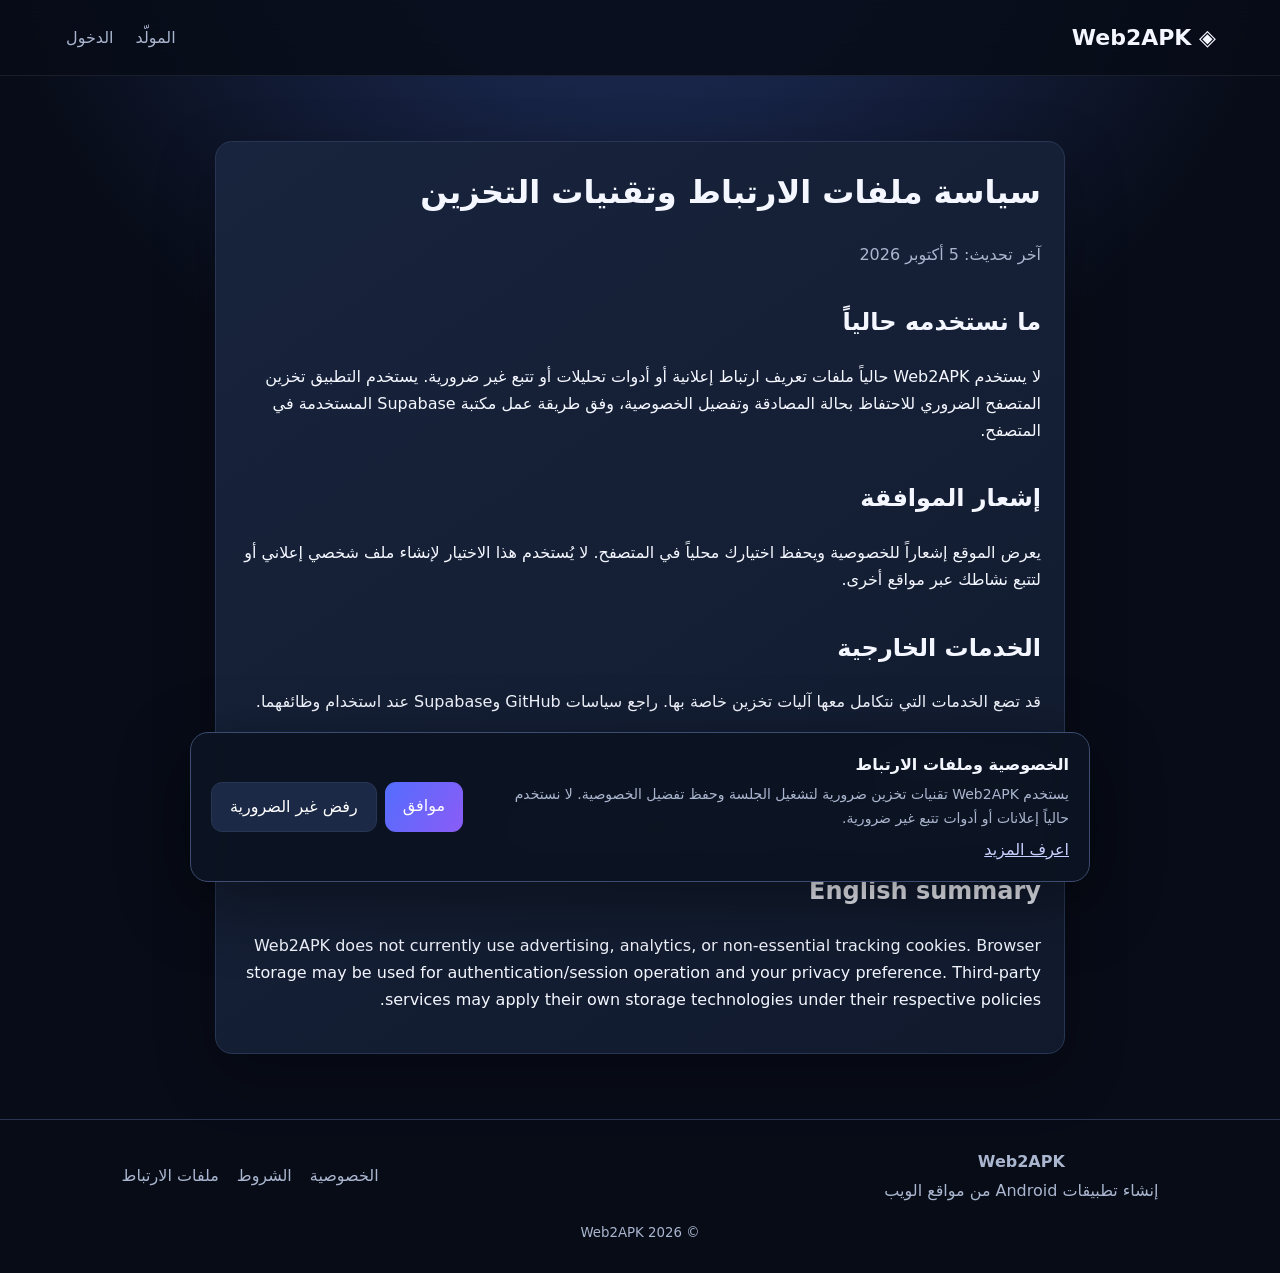
<file: cookies.html>
<!doctype html>
<html lang="ar" dir="rtl">
<head>
<meta charset="utf-8"><meta name="viewport" content="width=device-width,initial-scale=1">
<title>سياسة ملفات الارتباط — Web2APK</title>
<link rel="stylesheet" href="assets/css/style.css">
<link rel="stylesheet" href="assets/css/modern.css"></head>
<body>
<header><a class="brand" href="index.html">◈ Web2APK</a><nav><a href="generator.html">المولّد</a><a href="login.html">الدخول</a></nav></header>
<main class="wrap legal-page panel">
<h1>سياسة ملفات الارتباط وتقنيات التخزين</h1>
<p class="muted">آخر تحديث: 5 أكتوبر 2026</p>
<h2>ما نستخدمه حالياً</h2>
<p>لا يستخدم Web2APK حالياً ملفات تعريف ارتباط إعلانية أو أدوات تحليلات أو تتبع غير ضرورية. يستخدم التطبيق تخزين المتصفح الضروري للاحتفاظ بحالة المصادقة وتفضيل الخصوصية، وفق طريقة عمل مكتبة Supabase المستخدمة في المتصفح.</p>
<h2>إشعار الموافقة</h2>
<p>يعرض الموقع إشعاراً للخصوصية ويحفظ اختيارك محلياً في المتصفح. لا يُستخدم هذا الاختيار لإنشاء ملف شخصي إعلاني أو لتتبع نشاطك عبر مواقع أخرى.</p>
<h2>الخدمات الخارجية</h2>
<p>قد تضع الخدمات التي نتكامل معها آليات تخزين خاصة بها. راجع سياسات GitHub وSupabase عند استخدام وظائفهما.</p>
<h2>تغيير الاختيار</h2>
<p>يمكنك حذف بيانات الموقع من إعدادات المتصفح لإعادة إظهار إشعار الخصوصية.</p>
<h2>English summary</h2>
<p>Web2APK does not currently use advertising, analytics, or non-essential tracking cookies. Browser storage may be used for authentication/session operation and your privacy preference. Third-party services may apply their own storage technologies under their respective policies.</p>
</main>
<script src="assets/js/site-ui.js" defer></script>
</body></html>
</file>
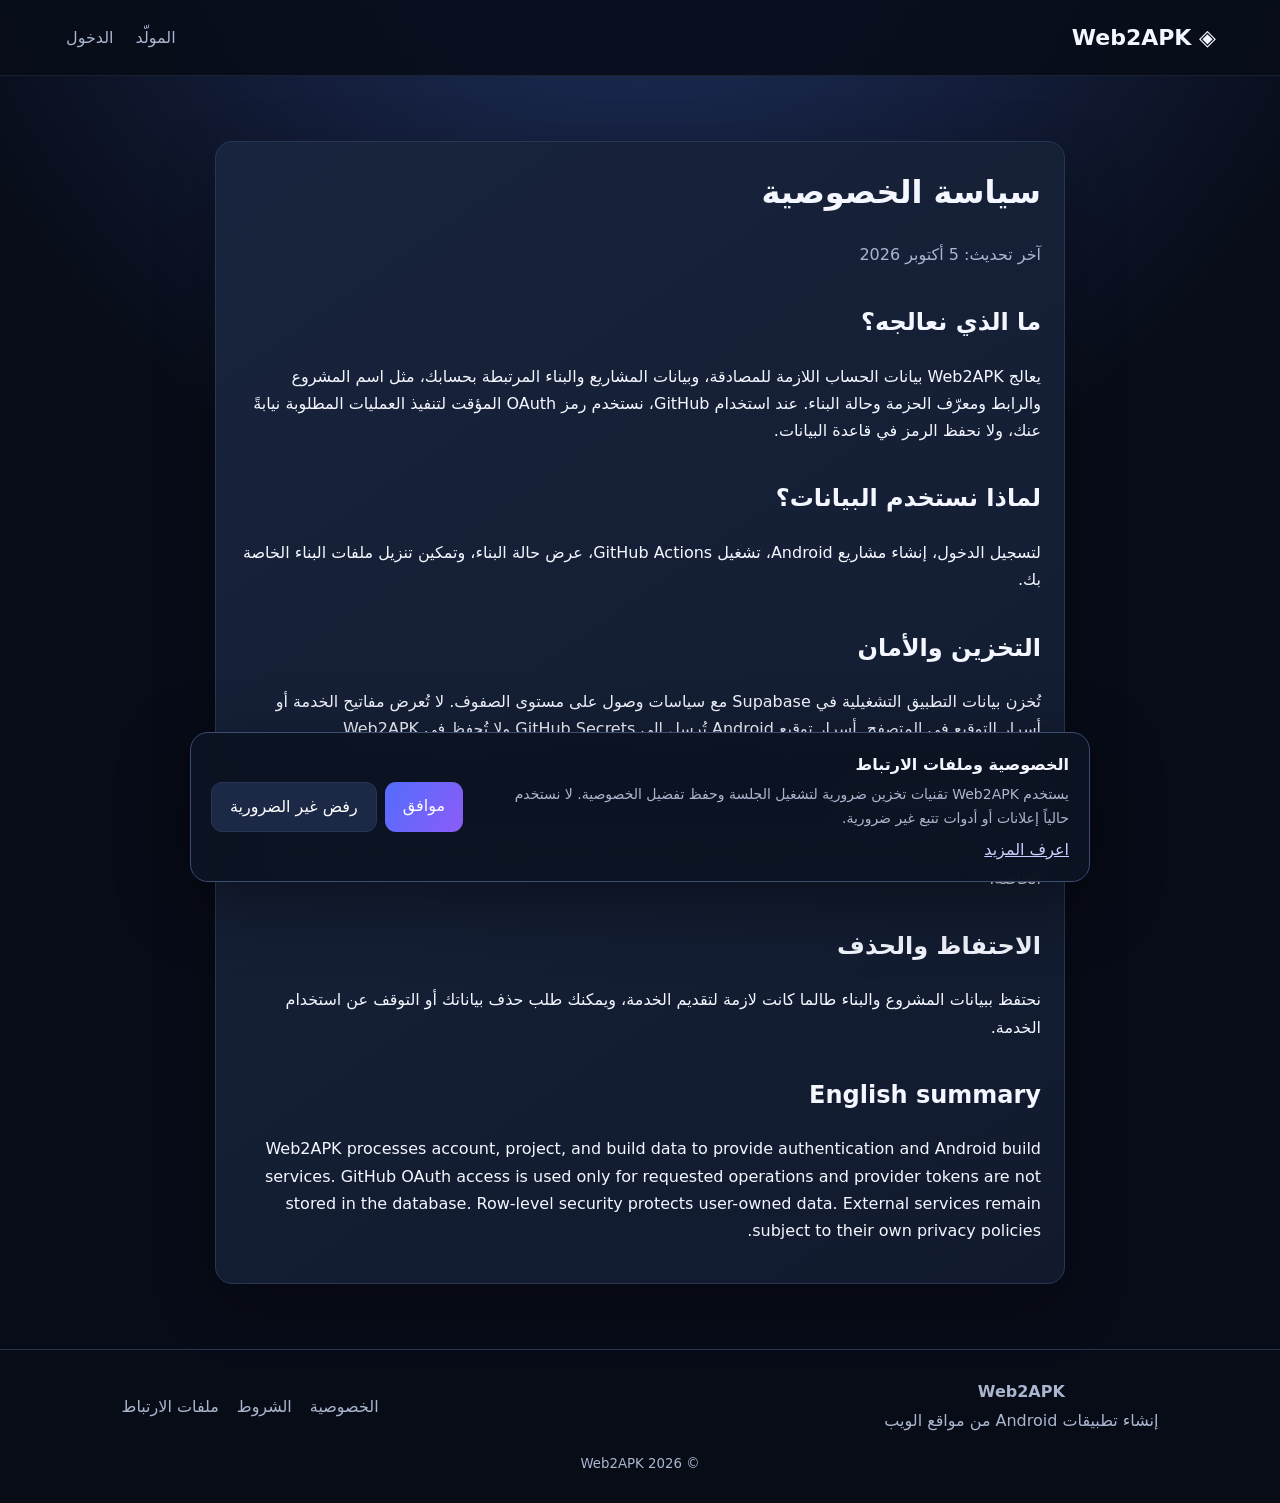
<file: privacy.html>
<!doctype html>
<html lang="ar" dir="rtl">
<head>
<meta charset="utf-8"><meta name="viewport" content="width=device-width,initial-scale=1">
<title>سياسة الخصوصية — Web2APK</title>
<link rel="stylesheet" href="assets/css/style.css">
<link rel="stylesheet" href="assets/css/modern.css"></head>
<body>
<header><a class="brand" href="index.html">◈ Web2APK</a><nav><a href="generator.html">المولّد</a><a href="login.html">الدخول</a></nav></header>
<main class="wrap legal-page panel">
<h1>سياسة الخصوصية</h1>
<p class="muted">آخر تحديث: 5 أكتوبر 2026</p>
<h2>ما الذي نعالجه؟</h2>
<p>يعالج Web2APK بيانات الحساب اللازمة للمصادقة، وبيانات المشاريع والبناء المرتبطة بحسابك، مثل اسم المشروع والرابط ومعرّف الحزمة وحالة البناء. عند استخدام GitHub، نستخدم رمز OAuth المؤقت لتنفيذ العمليات المطلوبة نيابةً عنك، ولا نحفظ الرمز في قاعدة البيانات.</p>
<h2>لماذا نستخدم البيانات؟</h2>
<p>لتسجيل الدخول، إنشاء مشاريع Android، تشغيل GitHub Actions، عرض حالة البناء، وتمكين تنزيل ملفات البناء الخاصة بك.</p>
<h2>التخزين والأمان</h2>
<p>تُخزن بيانات التطبيق التشغيلية في Supabase مع سياسات وصول على مستوى الصفوف. لا تُعرض مفاتيح الخدمة أو أسرار التوقيع في المتصفح. أسرار توقيع Android تُرسل إلى GitHub Secrets ولا تُحفظ في Web2APK.</p>
<h2>المواقع الخارجية</h2>
<p>قد يتعامل Web2APK مع GitHub وSupabase والموقع الذي تختاره لإنشاء التطبيق. تخضع هذه الخدمات لسياساتها الخاصة.</p>
<h2>الاحتفاظ والحذف</h2>
<p>نحتفظ ببيانات المشروع والبناء طالما كانت لازمة لتقديم الخدمة، ويمكنك طلب حذف بياناتك أو التوقف عن استخدام الخدمة.</p>
<h2>English summary</h2>
<p>Web2APK processes account, project, and build data to provide authentication and Android build services. GitHub OAuth access is used only for requested operations and provider tokens are not stored in the database. Row-level security protects user-owned data. External services remain subject to their own privacy policies.</p>
</main>
<script src="assets/js/site-ui.js" defer></script>
</body></html>
</file>
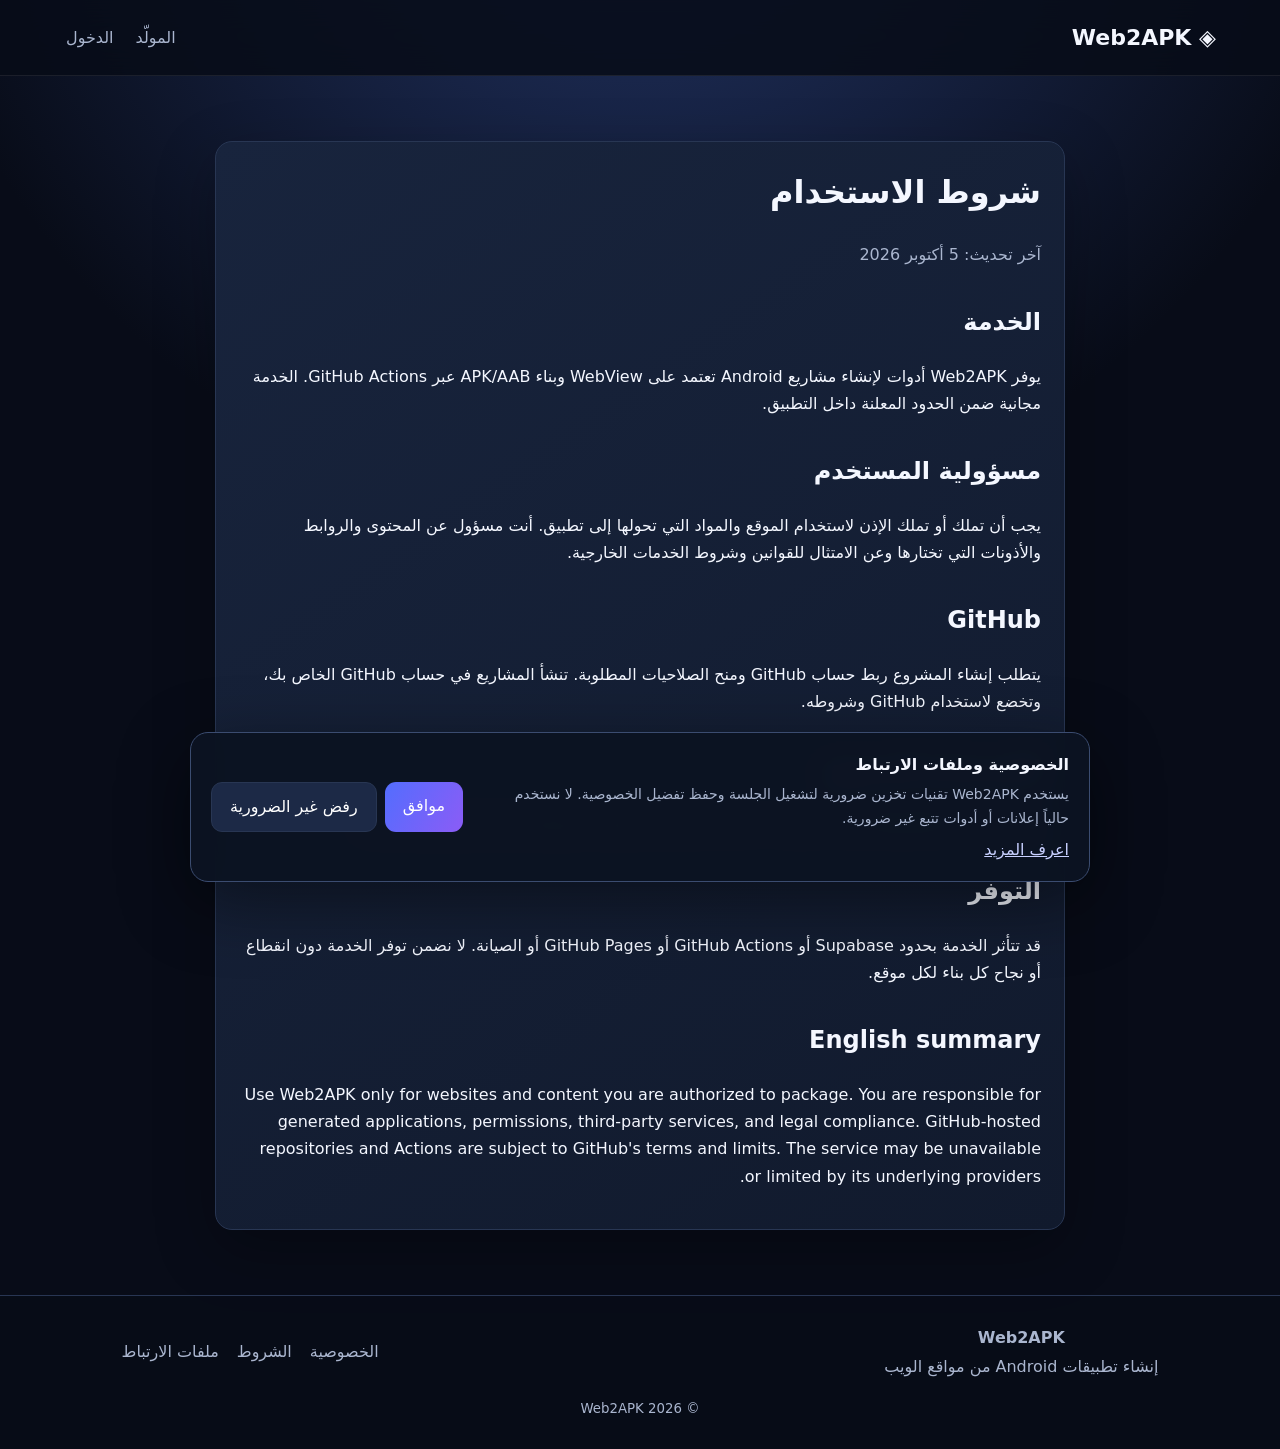
<file: terms.html>
<!doctype html>
<html lang="ar" dir="rtl">
<head>
<meta charset="utf-8"><meta name="viewport" content="width=device-width,initial-scale=1">
<title>شروط الاستخدام — Web2APK</title>
<link rel="stylesheet" href="assets/css/style.css">
<link rel="stylesheet" href="assets/css/modern.css"></head>
<body>
<header><a class="brand" href="index.html">◈ Web2APK</a><nav><a href="generator.html">المولّد</a><a href="login.html">الدخول</a></nav></header>
<main class="wrap legal-page panel">
<h1>شروط الاستخدام</h1>
<p class="muted">آخر تحديث: 5 أكتوبر 2026</p>
<h2>الخدمة</h2>
<p>يوفر Web2APK أدوات لإنشاء مشاريع Android تعتمد على WebView وبناء APK/AAB عبر GitHub Actions. الخدمة مجانية ضمن الحدود المعلنة داخل التطبيق.</p>
<h2>مسؤولية المستخدم</h2>
<p>يجب أن تملك أو تملك الإذن لاستخدام الموقع والمواد التي تحولها إلى تطبيق. أنت مسؤول عن المحتوى والروابط والأذونات التي تختارها وعن الامتثال للقوانين وشروط الخدمات الخارجية.</p>
<h2>GitHub</h2>
<p>يتطلب إنشاء المشروع ربط حساب GitHub ومنح الصلاحيات المطلوبة. تنشأ المشاريع في حساب GitHub الخاص بك، وتخضع لاستخدام GitHub وشروطه.</p>
<h2>الاستخدام الممنوع</h2>
<p>يُمنع استخدام Web2APK لإنشاء تطبيقات ضارة أو احتيالية أو لانتهاك حقوق الغير أو تجاوز ضوابط الأمان.</p>
<h2>التوفر</h2>
<p>قد تتأثر الخدمة بحدود Supabase أو GitHub Actions أو GitHub Pages أو الصيانة. لا نضمن توفر الخدمة دون انقطاع أو نجاح كل بناء لكل موقع.</p>
<h2>English summary</h2>
<p>Use Web2APK only for websites and content you are authorized to package. You are responsible for generated applications, permissions, third-party services, and legal compliance. GitHub-hosted repositories and Actions are subject to GitHub's terms and limits. The service may be unavailable or limited by its underlying providers.</p>
</main>
<script src="assets/js/site-ui.js" defer></script>
</body></html>
</file>
<file: assets/css/style.css>
:root{color-scheme:dark;--bg:#0b1020;--panel:#17223a;--line:#293653;--text:#eef2ff;--muted:#a7b3cc;--accent:#6478ff}*{box-sizing:border-box}body{margin:0;background:radial-gradient(circle at 50% -10%,#24325f,var(--bg) 55%);color:var(--text);font:16px/1.7 system-ui,sans-serif;min-height:100vh}a{color:inherit;text-decoration:none}header{display:flex;justify-content:space-between;align-items:center;gap:18px;padding:18px 5%;border-bottom:1px solid var(--line);background:#0b1020dd}header nav{display:flex;gap:18px;flex-wrap:wrap;color:var(--muted)}.brand{font-size:22px;font-weight:800}.hero,.wrap{width:min(1000px,90%);margin:65px auto}.hero{text-align:center}.hero h1{font-size:clamp(38px,6vw,64px);line-height:1.2}.hero>p{font-size:19px;color:var(--muted);max-width:720px;margin:20px auto 30px}.btn,button{display:inline-flex;justify-content:center;border:1px solid var(--line);border-radius:11px;padding:10px 18px;background:#1c2946;color:white;font:inherit;cursor:pointer}.primary{background:linear-gradient(120deg,#536dfe,#8b5cf6);border:0}.cards{display:grid;grid-template-columns:repeat(auto-fit,minmax(210px,1fr));gap:16px;margin-top:38px}.cards article,.panel{background:linear-gradient(145deg,#18243d,#111a2d);border:1px solid var(--line);border-radius:17px;padding:23px}.cards p,.muted{color:var(--muted)}.wrap h1{margin-top:0}.grid{display:grid;grid-template-columns:repeat(2,minmax(0,1fr));gap:17px}.grid>label,.narrow form label{display:flex;flex-direction:column;gap:6px}.narrow form input{width:100%;margin-top:5px;padding:11px;border:1px solid var(--line);border-radius:9px;background:#0b1427;color:white;font:inherit}.divider{text-align:center;color:var(--muted);margin:14px 0}.grid input:not([type=checkbox]){width:100%;padding:11px;border:1px solid var(--line);border-radius:9px;background:#0b1427;color:white;font:inherit}.grid fieldset,.grid button,.grid>p{grid-column:1/-1}.grid fieldset{border:1px solid var(--line);border-radius:10px;display:flex;gap:20px;flex-wrap:wrap}.narrow{width:min(500px,90%);margin:90px auto}.narrow button{width:100%;margin:8px 0}.hidden{display:none!important}footer{text-align:center;color:var(--muted);padding:30px}@media(max-width:650px){header{flex-wrap:wrap}.grid{grid-template-columns:1fr}.hero,.wrap{margin:38px auto}}
.divider{text-align:center;color:var(--muted);margin:16px 0}.narrow form{display:grid;gap:14px}.narrow form label{display:grid;gap:6px}.narrow form input{width:100%;padding:11px;border:1px solid var(--line);border-radius:9px;background:#0b1427;color:white;font:inherit}.narrow form button{width:100%;margin:0}.narrow form.hidden{display:none}

/* Generator: package ID controls */
.package-row {
  display: flex;
  gap: 0.5rem;
  align-items: stretch;
}
.package-row input {
  flex: 1;
  min-width: 0;
}
#packageIdHint {
  display: block;
  margin-top: 0.35rem;
  opacity: 0.75;
  line-height: 1.5;
}
@media (max-width: 600px) {
  .package-row {
    flex-direction: column;
  }
}

.web-preview{margin-top:22px}.preview-head{display:flex;justify-content:space-between;align-items:center;gap:16px;flex-wrap:wrap}.preview-head h2{margin:0 0 4px}.preview-head p{margin:0}.preview-frame-wrap{position:relative;margin-top:16px;min-height:520px;border:1px solid var(--line);border-radius:14px;overflow:hidden;background:#0b1427}.preview-frame-wrap iframe{display:block;width:100%;height:520px;border:0;background:white}.preview-empty{position:absolute;inset:0;display:grid;place-items:center;padding:30px;text-align:center;color:var(--muted);pointer-events:none}.preview-empty[hidden]{display:none!important}@media(max-width:650px){.preview-frame-wrap,.preview-frame-wrap iframe{min-height:420px;height:420px}}

.icon-input-row{display:flex;align-items:center;gap:10px}
.app-icon-preview{width:52px;height:52px;object-fit:contain;border-radius:12px;background:#0b1427;border:1px solid var(--line);padding:5px}
.download-page{max-width:760px}
.download-hero{text-align:center;padding:44px 24px}
.download-icon{width:72px;height:72px;margin:0 auto 18px;border-radius:20px;display:grid;place-items:center;font-size:36px;background:#1c2946;border:1px solid var(--line)}
.download-hero h1{margin:0 0 10px}
.build-progress{height:9px;background:#0b1427;border-radius:999px;overflow:hidden;margin:24px auto 14px;max-width:520px}
.build-progress span{display:block;width:10%;height:100%;background:linear-gradient(90deg,#536dfe,#8b5cf6);transition:width .35s ease}
.download-timer{font-size:14px;color:var(--muted);min-height:24px}
.download-results{margin-top:18px}
.download-head{display:flex;align-items:center;justify-content:space-between;gap:16px;flex-wrap:wrap}
.download-head h2{margin:0 0 5px}
.download-buttons{display:grid;grid-template-columns:repeat(auto-fit,minmax(180px,1fr));gap:12px;margin-top:22px}
.download-buttons .btn{width:100%}
.buildControls,.buildRow{display:flex;gap:8px;flex-wrap:wrap;align-items:center}
.buildRow{padding:10px 0;border-top:1px solid var(--line)}
.artifactResults{width:100%}
</file>
<file: assets/css/modern.css>
:root{--bg:#080c18;--surface:#10182b;--surface2:#16213a;--line:#283653;--text:#f4f7ff;--muted:#aab6cf;--accent:#6d7cff;--accent2:#9b7cff;--shadow:0 20px 60px rgba(0,0,0,.28)}
body{background:radial-gradient(circle at 50% -15%,#24376b 0,transparent 42%),var(--bg);color:var(--text)}
header{position:sticky;top:0;z-index:20;background:rgba(8,12,24,.86);backdrop-filter:blur(16px);border-bottom:1px solid rgba(255,255,255,.08)}
header nav a{padding:6px 2px}
.hero h1{letter-spacing:-.045em}
.btn{transition:transform .15s ease,border-color .15s ease,background .15s ease}
.btn:hover,button:hover{transform:translateY(-1px);border-color:#52648d}
.btn:focus-visible,button:focus-visible,input:focus-visible,textarea:focus-visible,select:focus-visible,a:focus-visible{outline:3px solid rgba(109,124,255,.5);outline-offset:2px}
.cards article{transition:transform .18s ease,border-color .18s ease}
.cards article:hover{transform:translateY(-3px);border-color:#43577f}
.panel,.cards article{box-shadow:var(--shadow)}
.legal-page{max-width:850px}
.legal-page h2{margin-top:34px}
.site-footer{border-top:1px solid var(--line);padding:28px 5%;margin-top:60px;background:rgba(8,12,24,.45)}
.footer-inner{width:min(1080px,90%);margin:auto;display:flex;justify-content:space-between;align-items:center;gap:22px;flex-wrap:wrap}
.footer-inner>div{display:grid;gap:2px}.footer-inner nav{display:flex;gap:18px;flex-wrap:wrap}
.site-footer>small{display:block;width:min(1080px,90%);margin:18px auto 0}
.consent-banner{position:fixed;z-index:50;left:18px;right:18px;bottom:18px;max-width:900px;margin:auto;padding:18px 20px;border:1px solid #3b4c70;border-radius:18px;background:rgba(12,19,34,.96);box-shadow:0 20px 70px rgba(0,0,0,.45);backdrop-filter:blur(16px);display:flex;align-items:center;justify-content:space-between;gap:22px}
.consent-banner p{margin:5px 0;color:var(--muted);font-size:14px}.consent-actions{display:flex;gap:8px;flex-shrink:0}
.consent-banner a{color:#c8d0ff;text-decoration:underline}
@media(max-width:700px){.consent-banner{left:12px;right:12px;bottom:12px;flex-direction:column;align-items:stretch}.consent-actions{display:grid;grid-template-columns:1fr 1fr}.footer-inner{align-items:flex-start;flex-direction:column}}
</file>
